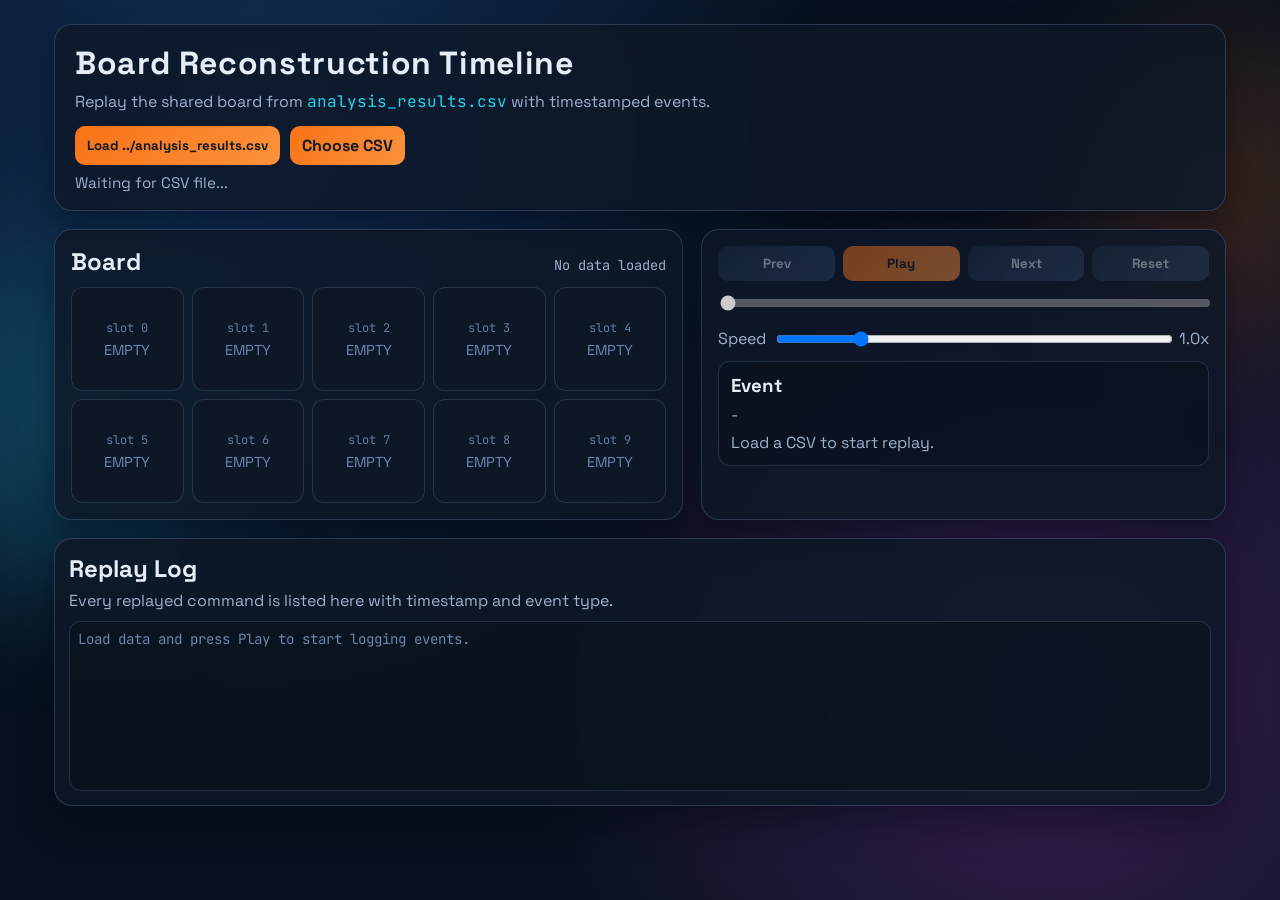
<file: visualizer/index.html>
<!doctype html>
<html lang="en">
<head>
  <meta charset="UTF-8" />
  <meta name="viewport" content="width=device-width, initial-scale=1.0" />
  <title>Board Timeline Visualizer</title>
  <link rel="preconnect" href="https://fonts.googleapis.com" />
  <link rel="preconnect" href="https://fonts.gstatic.com" crossorigin />
  <link href="https://fonts.googleapis.com/css2?family=Space+Grotesk:wght@400;500;700&family=JetBrains+Mono:wght@400;600&display=swap" rel="stylesheet" />
  <link rel="stylesheet" href="./style.css" />
</head>
<body>
  <div class="bg-glow glow-a"></div>
  <div class="bg-glow glow-b"></div>

  <main class="app-shell">
    <section class="hero card">
      <h1>Board Reconstruction Timeline</h1>
      <p>Replay the shared board from <code>analysis_results.csv</code> with timestamped events.</p>

      <div class="load-row">
        <button id="load-default" class="btn">Load ../analysis_results.csv</button>
        <label class="file-btn" for="csv-file">Choose CSV</label>
        <input id="csv-file" type="file" accept=".csv,text/csv" />
      </div>
      <p id="status" class="status">Waiting for CSV file...</p>
    </section>

    <section class="board-wrap card">
      <div class="board-head">
        <h2>Board</h2>
        <div class="meta" id="board-meta">No data loaded</div>
      </div>
      <div id="board-grid" class="board-grid"></div>
    </section>

    <section class="timeline card">
      <div class="controls">
        <button id="prev-btn" class="btn ghost" disabled>Prev</button>
        <button id="play-btn" class="btn" disabled>Play</button>
        <button id="next-btn" class="btn ghost" disabled>Next</button>
        <button id="reset-btn" class="btn ghost" disabled>Reset</button>
      </div>

      <div class="slider-row">
        <input id="step-slider" type="range" min="0" max="0" value="0" step="1" disabled />
      </div>

      <div class="speed-row">
        <label for="speed-slider">Speed</label>
        <input id="speed-slider" type="range" min="0.5" max="3" value="1" step="0.5" />
        <span id="speed-label">1.0x</span>
      </div>

      <article class="event-card">
        <h3 id="event-title">Event</h3>
        <p id="event-time">-</p>
        <p id="event-note">Load a CSV to start replay.</p>
      </article>
    </section>

    <section class="logs card">
      <div class="logs-head">
        <h2>Replay Log</h2>
        <p>Every replayed command is listed here with timestamp and event type.</p>
      </div>
      <div id="log-list" class="log-list">
        <div class="log-empty">Load data and press Play to start logging events.</div>
      </div>
    </section>
  </main>

  <script src="./app.js"></script>
</body>
</html>
</file>
<file: visualizer/style.css>
:root {
  --bg: #07111f;
  --surface: rgba(14, 24, 40, 0.82);
  --surface-border: rgba(132, 163, 205, 0.25);
  --text: #e6edf7;
  --muted: #9eb1cc;
  --accent: #f97316;
  --accent-2: #22d3ee;
  --empty: #0d1728;
  --empty-text: #6b87ad;
}

* {
  box-sizing: border-box;
}

body {
  margin: 0;
  min-height: 100vh;
  background: radial-gradient(circle at 20% 15%, #123058 0%, transparent 45%),
    radial-gradient(circle at 82% 77%, #3a1f50 0%, transparent 42%),
    var(--bg);
  color: var(--text);
  font-family: "Space Grotesk", sans-serif;
  overflow-x: hidden;
}

.bg-glow {
  position: fixed;
  border-radius: 999px;
  filter: blur(70px);
  opacity: 0.18;
  z-index: -1;
}

.glow-a {
  width: 340px;
  height: 340px;
  left: -120px;
  top: 28vh;
  background: #22d3ee;
}

.glow-b {
  width: 300px;
  height: 300px;
  right: -90px;
  top: 4vh;
  background: #f97316;
}

.app-shell {
  max-width: 1220px;
  margin: 0 auto;
  padding: 24px;
  display: grid;
  gap: 18px;
  grid-template-columns: 1.2fr 1fr;
  grid-template-areas:
    "hero hero"
    "board timeline"
    "logs logs";
}

.card {
  background: var(--surface);
  border: 1px solid var(--surface-border);
  border-radius: 18px;
  backdrop-filter: blur(6px);
  box-shadow: 0 18px 34px rgba(1, 6, 15, 0.4);
}

.hero {
  grid-area: hero;
  padding: 18px 20px;
}

.hero h1 {
  margin: 0;
  font-size: clamp(1.5rem, 2.5vw, 2.2rem);
  letter-spacing: 0.02em;
}

.hero p {
  margin: 8px 0 0;
  color: var(--muted);
}

.hero code {
  font-family: "JetBrains Mono", monospace;
  color: var(--accent-2);
}

.load-row {
  margin-top: 14px;
  display: flex;
  flex-wrap: wrap;
  gap: 10px;
}

.status {
  margin-top: 10px;
  font-size: 0.95rem;
  color: var(--muted);
}

.board-wrap {
  grid-area: board;
  padding: 16px;
}

.board-head {
  display: flex;
  justify-content: space-between;
  align-items: baseline;
  margin-bottom: 10px;
}

.board-head h2 {
  margin: 0;
}

.meta {
  color: var(--muted);
  font-family: "JetBrains Mono", monospace;
  font-size: 0.85rem;
}

.board-grid {
  display: grid;
  grid-template-columns: repeat(5, minmax(100px, 1fr));
  gap: 8px;
}

.slot {
  min-height: 104px;
  border-radius: 12px;
  border: 1px solid rgba(142, 170, 209, 0.2);
  background: var(--empty);
  color: var(--empty-text);
  padding: 8px;
  display: flex;
  flex-direction: column;
  justify-content: center;
  align-items: center;
  text-align: center;
  transition: transform 220ms ease, background-color 220ms ease;
}

.slot.filled {
  color: #111827;
  font-weight: 700;
  transform: translateY(-2px);
}

.slot-id {
  font-size: 0.75rem;
  font-family: "JetBrains Mono", monospace;
  opacity: 0.9;
}

.slot-main {
  margin-top: 5px;
  font-size: 0.9rem;
  line-height: 1.25;
}

.timeline {
  grid-area: timeline;
  padding: 16px;
  display: grid;
  gap: 12px;
  align-content: start;
}

.controls {
  display: grid;
  grid-template-columns: repeat(4, 1fr);
  gap: 8px;
}

.btn,
.file-btn {
  border: none;
  border-radius: 10px;
  padding: 9px 12px;
  background: linear-gradient(135deg, #f97316, #fb923c);
  color: #111827;
  font-weight: 700;
  cursor: pointer;
  font-family: "Space Grotesk", sans-serif;
  transition: transform 140ms ease, filter 140ms ease;
}

.btn:hover,
.file-btn:hover {
  transform: translateY(-1px);
  filter: brightness(1.07);
}

.btn:disabled {
  opacity: 0.45;
  cursor: not-allowed;
  transform: none;
  filter: none;
}

.btn.ghost {
  background: linear-gradient(135deg, #1f2f47, #2e4668);
  color: #dbe7f7;
}

.file-btn {
  display: inline-flex;
  align-items: center;
}

#csv-file {
  display: none;
}

.slider-row input,
.speed-row input {
  width: 100%;
}

.speed-row {
  display: grid;
  grid-template-columns: auto 1fr auto;
  align-items: center;
  gap: 8px;
  color: var(--muted);
}

.event-card {
  margin: 0;
  border: 1px solid rgba(132, 163, 205, 0.2);
  border-radius: 12px;
  padding: 12px;
  background: rgba(10, 18, 30, 0.65);
}

.event-card h3 {
  margin: 0;
}

.event-card p {
  margin: 7px 0 0;
  color: var(--muted);
}

.logs {
  grid-area: logs;
  padding: 14px;
}

.logs-head h2 {
  margin: 0;
}

.logs-head p {
  margin: 6px 0 0;
  color: var(--muted);
}

.log-list {
  margin-top: 10px;
  border: 1px solid rgba(132, 163, 205, 0.2);
  border-radius: 12px;
  background: rgba(10, 18, 30, 0.72);
  min-height: 170px;
  max-height: 260px;
  overflow: auto;
  padding: 8px;
}

.log-empty {
  color: var(--empty-text);
  font-family: "JetBrains Mono", monospace;
  font-size: 0.88rem;
}

.log-line {
  font-family: "JetBrains Mono", monospace;
  font-size: 0.84rem;
  color: var(--text);
  border-bottom: 1px solid rgba(132, 163, 205, 0.14);
  padding: 7px 5px;
  line-height: 1.35;
}

.log-line:last-child {
  border-bottom: none;
}

.log-line.fresh {
  animation: hold-highlight 1s ease;
}

@keyframes hold-highlight {
  0% {
    background: rgba(34, 211, 238, 0.23);
  }
  75% {
    background: rgba(34, 211, 238, 0.23);
  }
  100% {
    background: transparent;
  }
}

@media (max-width: 980px) {
  .app-shell {
    grid-template-columns: 1fr;
    grid-template-areas:
      "hero"
      "board"
      "timeline"
      "logs";
  }

  .board-grid {
    grid-template-columns: repeat(4, minmax(70px, 1fr));
  }
}
</file>
